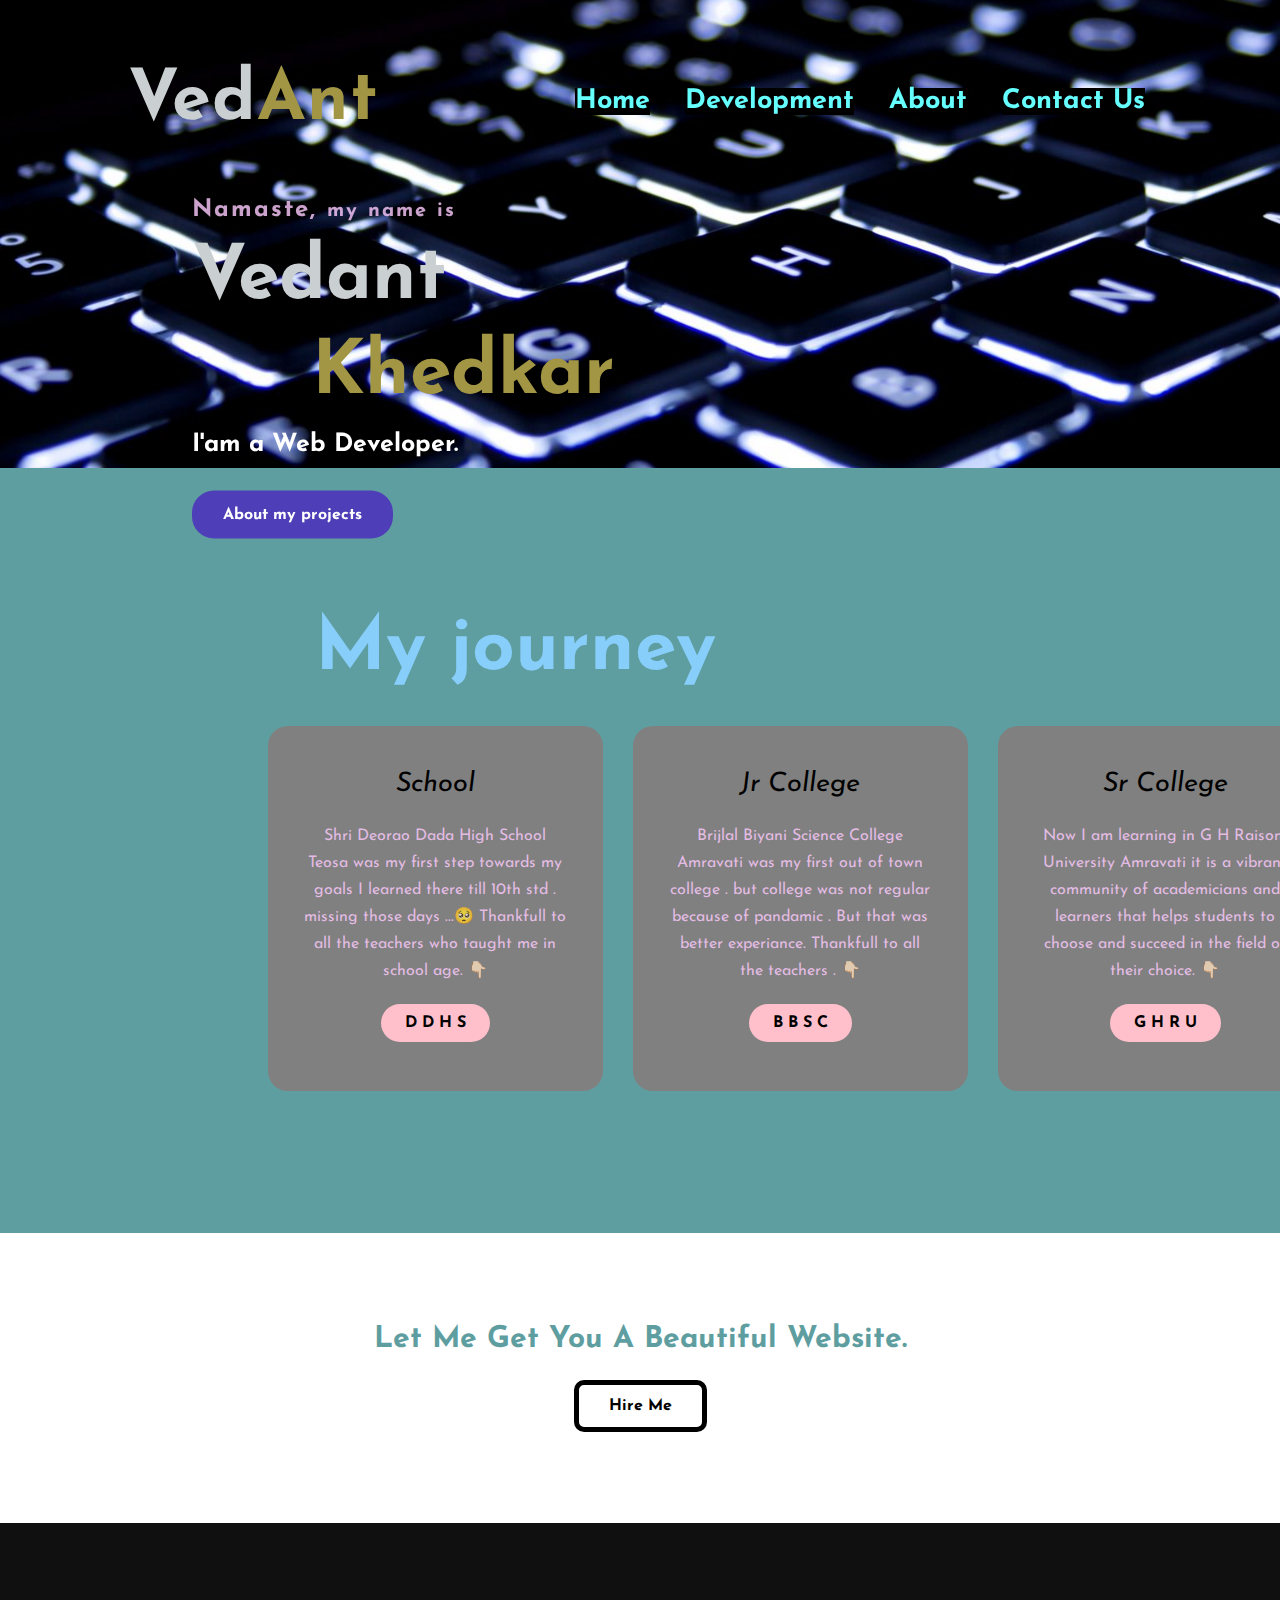
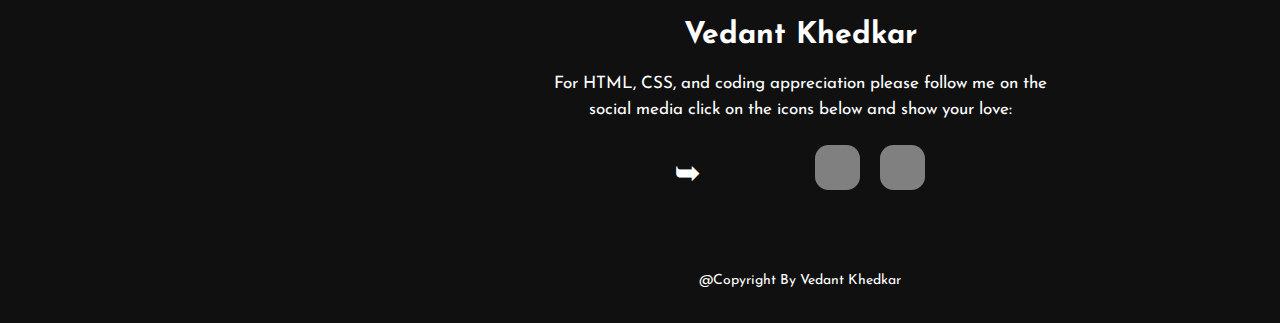
<file: index.html>
<!DOCTYPE html>
<html>
<head>
	<title>Developer Vedant</title>
	<link rel="stylesheet" type="text/css" href="style.css">

	<link rel="preconnect" href="https://fonts.gstatic.com">
  <link href="https://fonts.googleapis.com/css2?family=Josefin+Sans:ital,wght@0,100;0,200;0,300;0,400;0,500;0,600;0,700;1,100;1,200;1,300;1,400;1,500;1,600;1,700&display=swap" rel="stylesheet">

  <link rel="stylesheet" href="https://cdnjs.cloudflare.com/ajax/libs/font-awesome/5.15.3/css/all.min.css" integrity="sha512-iBBXm8fW90+nuLcSKlbmrPcLa0OT92xO1BIsZ+ywDWZCvqsWgccV3gFoRBv0z+8dLJgyAHIhR35VZc2oM/gI1w==" crossorigin="anonymous" referrerpolicy="no-referrer" />

</head>
<body>
	

	<div class="hero">
		<nav>
			<h2 class="logo">Ved<span>Ant</span></h2>
			<ul>
				<li><a href="index.html">Home</a></li>
				<li><a href="service.html">Development </a></li>
				<li><a href="about.html">About</a></li>
			
				<li><a href="https://wa.me/message/PS4ON73AD7XWC1">Contact Us</a></li>
			</ul>
			<a href="https://maps.app.goo.gl/n35RjDJo9fPbKcJR8" class="btn">Indian🇮🇳
			</a>
		</nav>
		
		
		<div class="content">
			<h4><big>Namaste, </big>my name is</h4>
			<h1>Vedant</h1><pre><h2>     Khedkar</h2></pre>
			<h3>I'am a Web Developer.</h3>
			<div class="newslatter">
				<a href="service.html" class="btn btn3"> About my projects</a>
			
			</div>
		</div>
	</div>
</body>
<body>
	<!--
	<section class="about">
		<div class="main">
			<img src="trvk.png">
			<div class="about-text">
				<h2>About <span>Me</span></h2>
				<h5>Developer <span>& Designer</span></h5>
				<p>I am a front-end web developer. I can provide clean code and pixel perfect design. I also make the website more & more interactive with web animations.I can provide clean code and pixel perfect design. I also make the website more & more interactive with web animations.A responsive design makes your website accessible to all user.</p>
		<pre>
		                                   
		   
		   
		   
		
				
	
		
		
	<p> Regards...</p>                  <p> ꪜ𝓮𝓭𝓪𝓷𝓽  𝕾 𝙆𝓱𝓮𝓭𝓴𝓪𝓻 .....!</p></pre>
			</div>
		</div>
	</section>
</body>-->
<body>
	
	<div class="service">
		<div class="title">
			<h2>My journey </h2>
		</div>

		<div class="box">
			<div class="card">
				<i class="fab fa-school-s">School</i>
				<div class="pra">
					<p>Shri Deorao Dada High School Teosa  was my first step towards my goals
					I learned there till 10th std .
					missing those days ...🥺
					Thankfull to all the teachers who taught me in school age.
					👇🏻     </p>

					<p style="text-align: center;">
						<a class="button" href="#">D D H S</a>
					</p>
				</div>
			</div>

			<div class="card">
				<i class="fab fa-school-s">Jr College</i>
				<div class="pra">
					<p>Brijlal Biyani Science College Amravati  was my first out of town college .
					but college was not regular because of pandamic .
					But that was better experiance.
					Thankfull to all the teachers .
					👇🏻 </p>

					<p style="text-align: center;">
						<a class="button" href="https://bbscamt.com/">B B S C</a>
					</p>
				</div>
			</div>

			<div class="card">
				<i class="far fa-">Sr College</i>
				<div class="pra">
					<p>Now I am learning in G H Raisoni University Amravati 
					  it is a vibrant community of academicians and learners
					 that helps students to choose and succeed in the  field of their choice.              
		    	      👇🏻
					</p>

					<p style="text-align: center;">
						<a class="button" href="https://ghru.edu.in/">G H R U </a>
					</p>
				</div>
			</div>
		</div>
	</div>


	<div class="contact-me">
		<p>Let Me Get You A Beautiful Website.</p>
		<a class="button-two" href="https://www.fiverr.com/share/wqak3q">Hire Me</a>
	</div>

	<footer>
		<p>Vedant Khedkar</p>
		<p>For HTML, CSS, and coding  appreciation please follow me  on  the social media click on the icons below and show your love:</p>
		<div class="social">
	<pre>                            
		<p> ➥</p> </pre>
<a href="https://www.facebook.com/vedant.khedkar.1"><i class="fab fa-facebook-f"></i></a>
	<a href="https://instagram.com/vedantkhedkar?igshid=YmMyMTA2M2Y="><i class="fab fa-instagram"></i></a>
			
		</div>
		<p class="end">@Copyright By Vedant Khedkar</p>
	</footer>
</body>
</html>
</file>
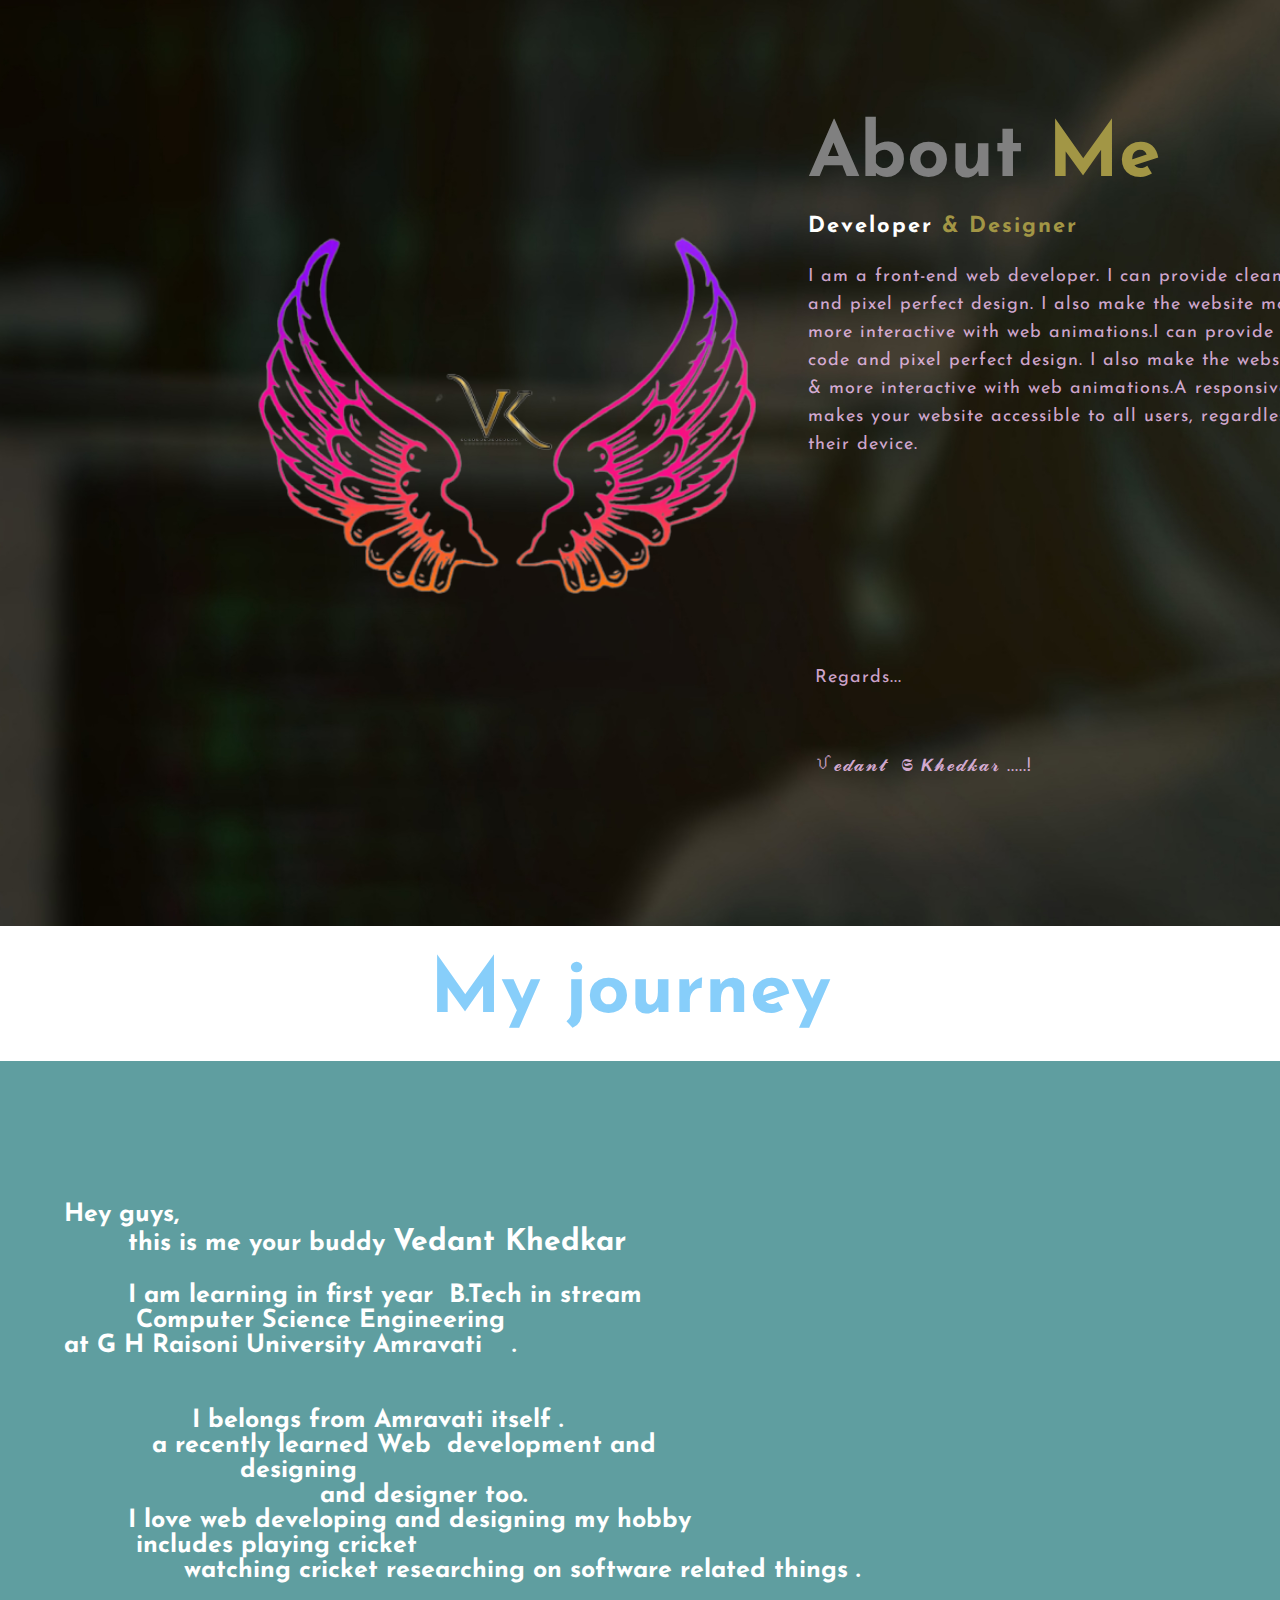
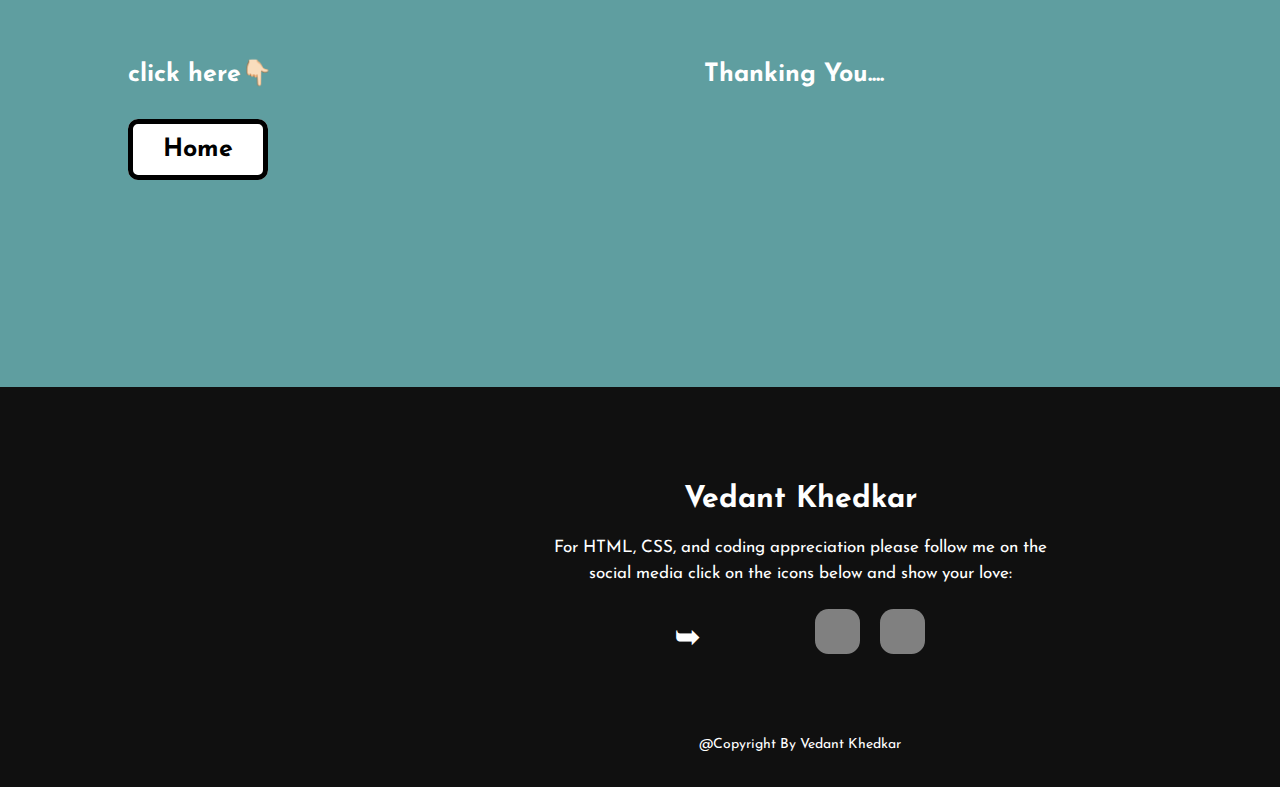
<file: about.html>
<!DOCTYPE html>
<html>
<head>
	<title>Web Development</title>
	<link rel="stylesheet" type="text/css" href="style.css">

	<link rel="preconnect" href="https://fonts.gstatic.com">
  <link href="https://fonts.googleapis.com/css2?family=Josefin+Sans:ital,wght@0,100;0,200;0,300;0,400;0,500;0,600;0,700;1,100;1,200;1,300;1,400;1,500;1,600;1,700&display=swap" rel="stylesheet">

  <link rel="stylesheet" href="https://cdnjs.cloudflare.com/ajax/libs/font-awesome/5.15.3/css/all.min.css" integrity="sha512-iBBXm8fW90+nuLcSKlbmrPcLa0OT92xO1BIsZ+ywDWZCvqsWgccV3gFoRBv0z+8dLJgyAHIhR35VZc2oM/gI1w==" crossorigin="anonymous" referrerpolicy="no-referrer" />

</head>
<body>
	
<!--This is a comment. Comments are not displayed in 
	<div class="hero">
		<nav>
			<h2 class="logo">Ved<span>Ant</span></h2>
			<ul>
				<li><a href="index.html">Home</a></li>
				<li><a href="about.html">About </a></li>
				<li><a href="services.html">Services</a></li>
				<li><a href="#">Skills</a></li>
				<li><a href="https://wa.me/message/PS4ON73AD7XWC1">Contact Us</a></li>
			</ul>
			<a href="https://maps.app.goo.gl/n35RjDJo9fPbKcJR8" class="btn">Indian🇮🇳
			</a>
		</nav>
		
		
		<div class="content">
			<h4><big>Namaste, </big>my name is</h4>
			<h1>Vedant</h1><pre><h2>     Khedkar</h2></pre>
			<h3>I'am a Web Developer.</h3>
			<div class="newslatter">
				<form>
					<input type="email" name="email" id="mail" placeholder="Enter Your Email">
						<input type="submit" name="submit" value="Lets Start">
				</form>
			</div>
		</div>
	</div>
</body>
<body>
	 the browser-->

	<section class="about">
		<div class="main">
			<img src="trvk.png">
			<div class="about-text">
				<h2>About <span>Me</span></h2>
				<h5>Developer <span>& Designer</span></h5>
				<p>I am a front-end web developer. I can provide clean code and pixel perfect design. I also make the website more & more interactive with web animations.I can provide clean code and pixel perfect design. I also make the website more & more interactive with web animations.A responsive design makes your website accessible to all users, regardless of their device.</p>
		<pre>
		                                   
		     
		
		
		
				
	
		
		
	<p> Regards...</p>                                <p> ꪜ𝓮𝓭𝓪𝓷𝓽  𝕾 𝙆𝓱𝓮𝓭𝓴𝓪𝓻 .....!</p></pre>
			</div>
		</div>
	</section>
</body>
	
	<div class="Mabout">
		<div class="mtitle">
			<h2>My journey </h2>
</div>
<div class="veduabout">
<br>
<h3> <pre>	Hey guys,
		this is me your buddy <big>Vedant Khedkar </big><br>
         	I am learning in first year  B.Tech in stream
	         Computer Science Engineering 
       	at G H Raisoni University Amravati	.<br>
	
	                I belongs from Amravati itself . 
	           a recently learned Web  development and 
	                      designing
	                          	and designer too.
	       	I love web developing and designing my hobby
		 includes playing cricket 
		       watching cricket researching on software related things .
		<br>
			         
		click here👇🏻                                                      Thanking You....         
			<div class="contact-mehome">
		<a class="button-three" href="index.html">Home</a>
	</div>		</pre>
		 
</h3>
</div>

</p> 
	<footer>
		<p>Vedant Khedkar</p>
		<p>For HTML, CSS, and coding  appreciation please follow me  on  the social media click on the icons below and show your love:</p>
		<div class="social">
	<pre>                            
		<p> ➥</p> </pre>
<a href="https://www.facebook.com/vedant.khedkar.1"><i class="fab fa-facebook-f"></i></a>
	<a href="https://instagram.com/vedantkhedkar?igshid=YmMyMTA2M2Y="><i class="fab fa-instagram"></i></a>
			
		</div>
		<p class="end">@Copyright By Vedant Khedkar</p>
	</footer>
</body>
</html>
</file>
<file: style.css>
*{
	padding: 0;
	margin: 0;
	font-family: 'Josefin Sans', sans-serif;
	box-sizing: border-box;
}
.hero{
	height: 52vh;
	width: 125%;
	background-image: url(key.jpg);
	background-size: cover;
	background-position: center;
}

nav{
	display: flex;
	position:sticky;
	top:0.5px;
	align-items: center;
	justify-content: space-between;
	padding-top: 45px;
	padding-left: 8%;
	padding-right: 8%;
}
.logo{
	color: #CACFD2;
	font-size: 70px;
	letter-spacing: 1px;
	cursor: pointer;
}
span{
	color: #A29645;
}
nav ul li{
	list-style-type: none;
	display: inline-block;
	padding: 5px  15px;
}
nav ul li a{
	color: #66ffff;
	background-color:black;
	text-decoration: none;
	font-weight: bold;
	text-transform: capitalize;
	font-size:27px;
}
nav ul li a:hover{
	color: #f9004d;
	transition: .4s;
}
.btn{
	background-color:#4E3EB7;
	color: white;
	text-decoration: none;
	border: 6px solid transparent;
	font-weight: bold;
	padding: 10px 25px;
	border-radius: 22px;
	transition: 500ms; 
	display:inline-box;
}
.btn:hover{
	transform: scale(1.2);
	color:black;
	background color:yellow;
}
.content{
	position: absolute;
	top: 40%;
	left:15%;
	transform: translateY(-50%);
}
h1{
	color: #CACFD2;
	margin: 20px 0px 20px;
	font-size: 75px;
}
h2{
  color:#A29645;
  margin:20px 0 20px;
  font-size:75px;
}
h3{
	color: white;
	font-size: 25px;
	margin-bottom: 50px;
}
h4{
	color: #fcfc;
	letter-spacing: 2px;
	font-size: 20px;
}
.
.newslatter input:first-child{
	display: inline-block;
	width: 105%;
	padding: 14px 130px 14px 15px;
	border: 2px black;
	outline: none;
	border-radius: 30px;
}
.newslatter form input:last-child{
	position: absolute;
	display: inline-block;
	outline: none;
	border: none;
	padding: 10px 30px;
	border-radius: 30px;
	background-color:black;
	color: #CCFFCC;
	box-shadow: 0px 0px 5px #000, 0px 0px 15px #858585;
	top: 6px;
	right: 6px; 
}

.about{
	width: 125%;
	padding: 100px 0px;
	background-color: transperent;
		background-image: url(good.jpg);
		background-position:top;
}
.about img{
	width: 550px;
}
.about-text{
	width: 550px;
}
.main{
	width: 1130px;
	max-width: 95%;
	margin: 0 auto;
	display: flex;
	align-items: center;
	justify-content: space-around;
}
.about-text h2{
	color: grey;
	font-size: 75px;
	text-transform: capitalize;
	margin-bottom: 20px;
}
.about-text h5{
	color: white;
	letter-spacing: 2px;
	font-size: 22px;
	margin-bottom: 25px;
	text-transform: capitalize;
	
}
.about-text p{
	color: #fcfc;
	letter-spacing: 1px;
	line-height: 28px;
	font-size: 18px;
	margin-bottom: 45px;
}
button{
	background-color:#A29645;
	color: white;
	text-decoration: none;
	border: 2px solid transparent;
	font-weight: bold;
	padding: 13px 30px;
	border-radius: 30px;
	transition: .4s; 
}
button:hover{
	background-color: transparent;
	border: 2px solid #f9004d;
	cursor: pointer;
}






.service{
	background: #5F9EA0;
	width: 125%;
	padding: 125px 0px;
}
.title h2{
	color: #87CEFA;
	font-size: 75px;
	width: 1030px;
	top-margin: 25px auto;
	text-align: center;
}
.box{
	display: flex;
	justify-content: center;
	align-items: center;
	min-height: 400px;
}
.card{
	height: 365px;
	width: 335px;
	padding: 20px 35px;
	background:grey;
	border-radius: 20px;
	margin: 15px;
	position: relative;
	overflow: hidden;
	text-align: center;
}
.card i{
	font-size: 27px;
	display: block;
	text-align: center;
	margin: 25px 0px;
	color: black;

}
h5{
	color: white;
	font-size: 23px;
	margin-bottom: 15px;
}
.pra p{
	color: #fcfc;
	font-size: 16px;
	line-height: 27px;
	margin-bottom: 25px;
}
.card .button{
	background-color:pink;
	color: black;
	text-decoration: none;
	animation: animate 1s linear infinite;
	border: 2px solid transparent;
	font-weight: bold;
	padding: 9px 22px;
	border-radius: 30px;
	transition: .4s; 
}
.card .button:hover{
	background-color: transparent;
	border: 1.3px solid blue;
	cursor: pointer;
}
.contact-me{
	background-image:(last1.jpg);
	width: 100%;
	height: 290px;
	
	display: flex;
	align-items: center;
	flex-direction: column;
	justify-content: center;
}
.contact-me p{
	color: #5F9EA0;
	font-size: 30px;
	font-weight: bold;
	margin-bottom: 25px;
	
	left:55%;
}
.contact-me .button-two{
    top:20%;
	background-color:white;
	color: black;
	text-decoration: none;
	border: 5px solid black;
	font-weight: bold;
	padding: 13px 30px;
	border-radius: 10px;
	transition: .4s; 
}
.contact-me .button-two:hover{
	background-color: grey;
	border: 2px solid black;
	cursor: pointer;

}


   

 
.mabout{
	background: #5F9EA0;
	width: 105%;
	padding: 125px 0px;
}
.mtitle h2{

	color: #87CEFA;
	font-size: 75px;
	width: 1200px;
	margin: 30px ;
	text-align: center;
}
.veduabout {
background: #5F9EA0;
	width: 125%;
	padding: 125px 0px;
	}
.veduabout h3 {
	background:transparent;
	}
	.contact-mehome .button-three{
	background-color:white;
	color: black;
	text-decoration: none;
	border: 5px solid black;
	font-weight: bold;
	padding: 13px 30px;
	border-radius: 10px;
	transition: .4s; 
}
.contact-mehome .button-three:hover{
	background-color: grey;
	border: 2px solid black;
	cursor: pointer;

}

	
	/* till here about detail */




}
.container{
	color:black;
	width:1100px;
	display:flex;
	justify-content:space-between;
	flex-wrap:wrap;
	
	}
.container bat{
	position:relative;
	width:320px;
	background:grey;
	padding:100px 40px 60px;
	box-shadow:0 15pc 45px  rgba(0,0,0.1);
}


/* till here about detail */

footer{
	position: relative;
	width: 125%;
	height: 400px;
	background: #101010;
	display: flex;
	flex-direction: column;
	align-items: center;
	justify-content: center;
}
footer p:nth-child(1){
	font-size: 30px;
	color: white;
	margin-bottom: 20px;
	font-weight: bold;
}
footer p:nth-child(2){
	color: white;
	font-size: 17px;
	width: 500px;
	text-align: center;
	line-height: 26px;
}	
.social{
	display: flex;
}
.social p{
 color:green;
}
	.social a{
	width: 45px;
	height: 45px;
	display: flex;
	align-items: center;
	justify-content: center;
	background:  grey;
	border-radius: 30%;
	margin: 22px 10px;
	color: black;
	text-decoration: none;
	font-size: 20px;
}
.social a:hover{
	transform: scale(1.3);
	transition: .3s;
}
.end{
	position: absolute;
	color:#ffffff;
	bottom: 35px;
	font-size: 14px; 
}
</file>
